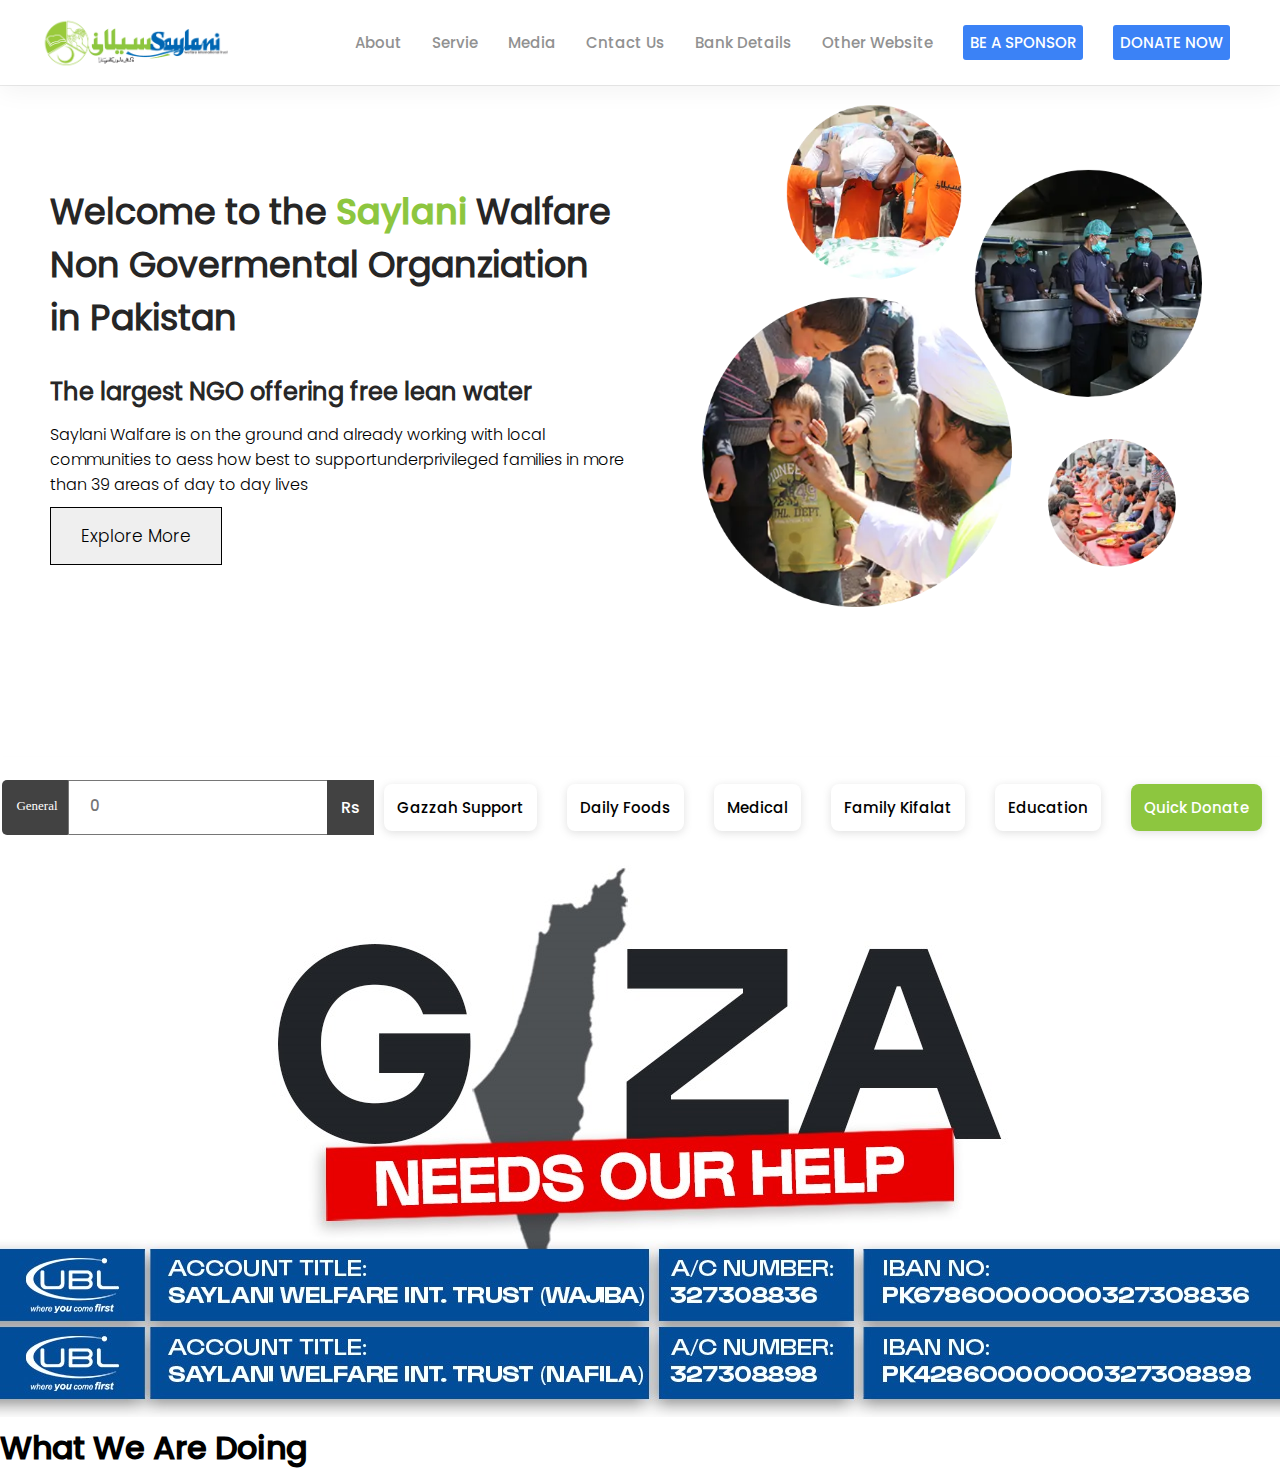
<file: index.html>
<!DOCTYPE html>
<html lang="en">
<head>
    <meta charset="UTF-8">
    <meta name="viewport" content="width=device-width, initial-scale=1.0">
    <title>Document</title>
    <link rel="stylesheet" href="style.css">
    <link rel="stylesheet" href="./seond.css">
</head>
<body>
    <header>
        <figure class="img">
            <img src="./images/download.png" width="195p" alt="">
        </figure>
            <nav>
                <ul>
                    <li><a href="">About</a></li>
                    <li><a href="">Servie</a></li>
                    <li><a href="">Media</a></li>
                    <li><a href="">Cntact Us</a></li>
                    <li><a href="">Bank Details</a></li>
                    <li><a href="">Other Website</a></li>
                    <li><a href="" class="btn-1">BE A SPONSOR</a></li>
                    <li><a href="" class="btn-1">DONATE NOW</a></li>
                </ul>
            </nav>
    </header>
    <main>
        <div class="my">
            <h1 class="h1">Welcome to the <span> Saylani</span> Walfare <br> Non Govermental Organziation <br> in Pakistan </h1>
            <h2>The largest NGO offering free lean water</h2>
            <p>Saylani Walfare is on the ground and already working with local <br> communities to aess how best to supportunderprivileged families in more <br> than 39 areas of day to day lives</p>
            <button>Explore More</button>
        </div>
        <div class="seond">
            <img src="images/slides.webp " width="500p" alt="">
        </div>
    </main>
<br><br><br><br> 
    
    <br><br>

  <div class="second-header">
        <div class="second-main">
            
                <span class="general">General</span>
                <input type="text" class="first" placeholder="0">
                <span class="rs">Rs</span>
            
        </div>
        <div class="list-items">
            <ul class="second-ul">
                <li><a href="#" class="lis">Gazzah Support</a></li>
                <li><a href="#" class="lis">Daily Foods</a></li>
                <li><a href="#" class="lis">Medical</a></li>
                <li><a href="#" class="lis">Family Kifalat</a></li>
                <li><a href="#" class="lis">Education</a></li>
                <li><a href="#" class="last-li">Quick Donate</a></li>
            </ul>
        </div>
    </div>
    
    <main>
        <figure class="fig">
            <img src="images/69903a18-5fb4-4b24-bc17-919e34ecf9c4.jpg" width="100%" alt="">
        </figure>
    </main>

    <div class="thirs-section">
        <div class="contain">
            <h1>What We Are Doing</h1>
        </div>
    </div>
</body>
</html>
</file>
<file: style.css>
*{
    margin: 0px;
    padding: 0px;
    box-sizing: border-box;
    font-family: poppins;
}
header{
    height: 85px;
    width: 100%;
    box-shadow: rgba(0, 0, 0, 0.05) 0px 6px 24px 0px, rgba(0, 0, 0, 0.08) 0px 0px 0px 1px;
    display: flex;
    
} 
@font-face {
    font-family: poppins;
    src: url(fonts/Poppins-Medium.ttf);
 }
.img{
    display: flex;
    align-items: center;
    height: 100%;
    margin-left: 40px;
}
ul{
    display: flex;
    gap: 30px;
    

}
nav{
    display: flex;
    width: 100%;
    justify-content: flex-end;
    margin-right: 50px;
    align-items: center;
}
ul li{
    list-style-type: none;
}
ul a{
    text-decoration: none;
    color: rgb(145, 145, 145);
    font-family: poppins;
    font-size: 15px;
} 
@font-face {
    font-family: light;
    src: url(fonts/Poppins-Light.ttf);
}
.btn-1{
    background-color:#3B82F6 ;
    color: white;
    padding: 7px;
    border: #3B82F6 solid 1p;
    border-radius: 3px;
}
main{
    display: flex;
}
.my{
    margin-left: 50px;
    margin-top: 100px;
}
.my span{
    color: #8DC63F;
}
.my h1{
    font-weight: 600;
    color: #262626;
    font-size: 35px;
    font-family: regular;
    
}
.my h2{
    font-weight: 400;
    margin-top: 30px; 
    font-family: regular;   
    font-weight: 600;
    color: rgb(39, 39, 39);
    
}
.seond{
    display: flex;
}
@font-face {
    font-family: blak;
    src: url(fonts/Poppins-Black.ttf);
}
@font-face {
    font-family: regular;
    src: url(fonts/Poppins-Regular.ttf);
}
.my p{
    margin-top: 13px;
    font-family: light;
}
.my button {
    padding: 15px 30px ;
    border: solid black 1px;
    font-family: light;
    font-size: 17px;
    margin-top: 10px;
}
.seond{
    margin: 0 auto;
    margin-top: 20px;
}
</file>
<file: seond.css>
*{
    margin: 0px;
    padding: 0px;
    box-sizing: border-box;
    font-family: poppins;
}
@font-face {
    font-family: poppins;
    src: url(fonts/Poppins-Medium.ttf);
 }
.general{
    background-color: #424242;
    color: white;
    padding: 18px 14px;
    font-size: 13px;
    font-family:  Tahoma ;
    border-radius: 5px;
    
}
.first{
    height: 55px;
    position: relative;
    right: 4px;
}
.first::placeholder{
    padding-left: 20px;
    font-size: 15px;
}
.rs{
    background-color: #424242;
    padding: 15px 14px;
    color: white;
    position:relative;
    right: 7.9px;
}
.second-header{
    display: flex;
        /* padding: 20px 40px; */
    
    
        /* width: 100%;  */
        align-items: center;
        height: 100px;
        box-shadow: rgba(0, 0, 0, 0.15) 1.95px 1.95px 2.6px;
        
    
}


.second-main{
    display: flex;
    justify-content: center;
    width: 30%;
}
.second-ul{
    display: flex;
    justify-content: flex-end;
    gap: 30px;
    
}


.list-item{
    display: flex;
    justify-content: flex-end;
    width: 70%;
}
.second-ul li{
    list-style-type: none;

    
}
.second-ul li a {
    color: black;
    text-decoration: none;
    border: 0 solid #e5e7eb;
    box-shadow: rgba(99, 99, 99, 0.2) 0px 2px 8px 0px;
    padding: 13px;
    border-radius: 8px;
}
.last-li{
    background-color: #8DC63F;
    color: white !important;
    border: none;
    border-radius: 3px;
    
}
.fig {
    width: 100%;
}
</file>
